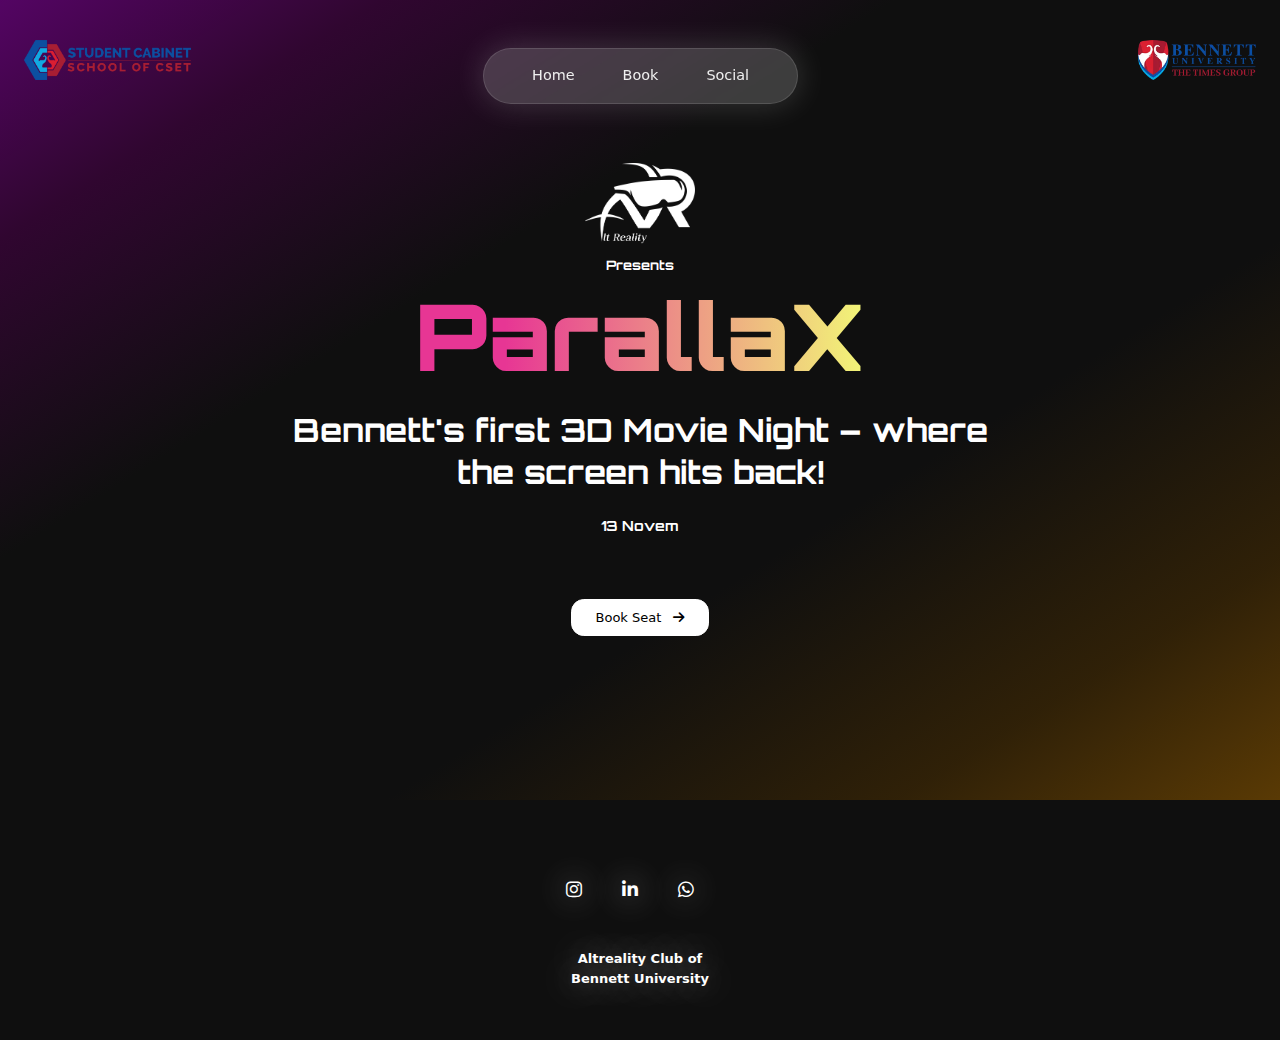
<file: index.html>
<!DOCTYPE html>
<html lang="en">
<head>
    <meta charset="UTF-8">
    <meta name="viewport" content="width=device-width, initial-scale=1.0">
    <title>ParallaX - 3D Movie Night</title>
</head>
<link rel="stylesheet" href="https://cdnjs.cloudflare.com/ajax/libs/font-awesome/6.0.0-beta3/css/all.min.css">
<link href="https://cdn.jsdelivr.net/npm/bootstrap@5.3.3/dist/css/bootstrap.min.css" rel="stylesheet" integrity="sha384-QWTKZyjpPEjISv5WaRU9OFeRpok6YctnYmDr5pNlyT2bRjXh0JMhjY6hW+ALEwIH" crossorigin="anonymous">
<link rel="stylesheet" href="./style.css">
<link rel="shortcut icon" href="./img/IMG_20241018_231231.jpg" type="image/x-icon">
<script async src="https://pagead2.googlesyndication.com/pagead/js/adsbygoogle.js?client=ca-pub-3317591609269186"
     crossorigin="anonymous"></script>
<body>
    <div class="main-container pb-0 py-3">
        <div class="d-flex d-md-none px-4">
            <img src="./img/Outlook-signatureI.png" class="me-auto  mt-auto mb-auto" height="24px" alt="">
            <img src="./img/bennett-logo-1.webp" alt="" class="ms-auto mt-auto mb-auto"  height="24px" srcset="">
        </div>
        <div class="container-fluid p-0 m-0 d-flex px-4 align-items-center justify-content-center">
            <img src="./img/Outlook-signatureI.png" class="me-auto d-none d-md-block mt-auto mb-auto" height="40px" alt="">
            <div class="glass-navbar me-md-5">
                <a href="./index.html">Home</a>
                <a href="./registration.html">Book</a>
                <a href="#footer">Social</a>
            </div>
            <img src="./img/bennett-logo-1.webp" class="ms-auto d-none d-md-block mt-auto mb-auto"  height="40px" srcset="">
        </div>
        <div class="container mt-3 page-hero-text-container px-5 px-md-0 pt-2 pb-5">
            <img src="./img/Alt logo white.png" style="width:110px;"  alt="">
            <p class="page-hero-text" style="font-size: small;">Presents</p>
            <p class="page-hero-text-gradient">ParallaX</p>
            <p class="page-hero-text mt-2 mb-1">Bennett's first 3D Movie Night – where the screen hits back!</p>
            <p class="page-hero-text mt-2 mb-1" id="event-timing" style="font-size:14px;"></p>
            <a href="./registration.html" class="btn btn-white mt-5">
                Book Seat <i class="fas fa-arrow-right ms-2" style="font-size:small;"></i>
            </a>        
        </div>
    </div>

    <div class="text-white">

    </div>
    
    <!-- <hr class="text-white m-0"> -->
    <div id="footer" class="page-footer">
        <div class="footer-logo">
            <div class="d-flex">
                <a href="https://www.instagram.com/altreality_bu/" target="_blank"><i class="fa-brands fa-instagram me-2" style="font-size:large;"></i></a>
                <a href="https://www.linkedin.com/company/altreality-club/mycompany/"><i class="fa-brands fa-linkedin-in me-2" style="font-size:large;"></i></a>
                <a href="https://chat.whatsapp.com/KnJlmtilTP6AOSFhX3Y1k1"><i class="fa-brands fa-whatsapp me-2" style="font-size:large;"></i></a>
            </div>
            <p class="mt-5">Altreality Club of Bennett University</p>
        </div>
</body>
<script>
document.addEventListener('DOMContentLoaded', () => {
    const textElement = document.getElementById("event-timing");
    const text = "13 November - 7:00 PM Onwards";
    let index = 0;
    let isTyping = true;
    function animateText() {
        if (isTyping) {
            if (index < text.length) {
                textElement.innerHTML += text.charAt(index);
                index++;
                setTimeout(animateText, 100);
            } else {
                isTyping = false;
                setTimeout(animateText, 1000);
            }
        } else {
            if (index > 1) {
                textElement.innerHTML = text.substring(0, index - 1);
                index--;
                setTimeout(animateText, 100);
            } else {
                isTyping = true;
                setTimeout(animateText, 100);
            }
        }
    }

    animateText();
});
</script>
<script src="https://cdn.jsdelivr.net/npm/bootstrap@5.3.3/dist/js/bootstrap.bundle.min.js" integrity="sha384-YvpcrYf0tY3lHB60NNkmXc5s9fDVZLESaAA55NDzOxhy9GkcIdslK1eN7N6jIeHz" crossorigin="anonymous"></script>
</html>
</file>
<file: style.css>
@import url('https://fonts.googleapis.com/css2?family=Exo+2:ital,wght@0,100..900;1,100..900&family=Orbitron:wght@400..900&family=Permanent+Marker&family=Poppins:ital,wght@0,100;0,200;0,300;0,400;0,500;0,600;0,700;0,800;0,900;1,100;1,200;1,300;1,400;1,500;1,600;1,700;1,800;1,900&family=Tiny5&display=swap');

body{
    background-color:rgb(15, 15, 15);
    user-select: none;
}
.font-heading{
    font-family: "Orbitron", sans-serif;
    font-weight: 800;
}

.fs-small{
    font-size: 12px;
}

.glass-card{
    backdrop-filter: blur(3px);
    -webkit-backdrop-filter: blur(3px);
    background-color: rgba(169, 169, 169, 0.3);
    border-radius: 1.8rem;
    border: 1.6px solid rgba(255, 255, 255, 0.125);
    box-shadow: 0 0 2rem rgba(224, 224, 224, 0.2);
}

.main-container {
    background: linear-gradient(to bottom right, 
        rgba(113, 0, 135, 0.7) 0%,
        rgba(70, 0, 70, 0.6) 15%,
        rgb(15, 15, 15) 35%,
        rgb(15, 15,15) 65%, 
        rgba(80, 50, 0, 0.5) 85%, 
        rgba(121, 76, 0, 0.7) 100%
    );
    color: #fff;
    min-height: 800px;
}

.glass-navbar{
    margin-top: 2rem;
    backdrop-filter: blur(3px);
    -webkit-backdrop-filter: blur(3px);
    background-color: rgba(169, 169, 169, 0.3);
    border-radius: 1.8rem;
    border: 1.6px solid rgba(255, 255, 255, 0.125);
    padding: 1rem 3rem;
    display: flex;
    gap:3rem;
    box-shadow: 0 0 2rem rgba(224, 224, 224, 0.2);
}
.glass-navbar a {
    color: rgb(239, 239, 239);
    text-decoration: none;
    font-weight: 500;
    font-size: 0.9rem;
    transition: transform 0.4s ease-in-out, color 0.4s ease-in-out;
    display: inline-block;
}

.glass-login{
    margin-top: 2rem;
    margin-left: 1rem;
    backdrop-filter: blur(3px);
    -webkit-backdrop-filter: blur(3px);
    background-color: rgba(169, 169, 169, 0.3);
    border-radius: 1.2rem;
    border: 1.6px solid rgba(255, 255, 255, 0.125);
    padding: 1rem 1rem;
    display: flex;
    font-size: small;
    gap:3rem;
    box-shadow: 0 0 2rem rgba(224, 224, 224, 0.2);
}
.glass-login a {
    color: rgb(239, 239, 239);
    text-decoration: none;
    font-weight: 500;
    font-size: small;
    transition: transform 0.4s ease-in-out, color 0.4s ease-in-out;
    display: inline-block;
}

.glass-navbar a:hover {
    transform: scale(1.1);
}

.page-hero-text-container{
    display: flex;
    flex-direction: column;
    height:600px;
    align-items: center;
    justify-content: center;
}

.page-hero-text{
    font-family: "Orbitron", sans-serif;
    display: inline-block;
    color: white;
    font-size: 32px;
    font-weight: 700;
    margin: 0px;
    line-height: 42px;
    width:750px;
    text-align: center;
}

.page-hero-text-gradient{
    font-family: "Orbitron", sans-serif;
    display: inline-block;
    background: linear-gradient(to right, #E73694 20%, #F2F677 100%);
    background-clip: text;
    -webkit-background-clip: text;
    -webkit-text-fill-color: transparent;
    background-size: 100% 100%;
    font-size: 92px;
    font-weight: 900;
    margin: 0px;
    margin-top: 4px;
    line-height: 92px;
    margin-bottom:1.2rem;
}

.btn-white {
    background-color: #ffffff;
    color: #000000;
    border: 1px solid #ffffff;
    padding: 0.5rem 1.5rem;
    border-radius: 0.8rem;
    transition: background-color 0.3s ease-in-out, color 0.3s ease-in-out;
    font-weight: 500;
    font-size: small;

}

.btn-white:hover {
    background-color: #e8e8e8;
    color: #000000;
    border-color: #f8f9fa;
}

.btn-white-outline {
    background-color: transparent;
    color: #ffffff;
    border: 1px solid #ffffff;
    padding: 0.5rem 1.5rem;
    border-radius: 0.8rem;
    transition: background-color 0.3s ease-in-out, color 0.3s ease-in-out;
    font-weight: 500;
    font-size: small;
}

.btn-cancel {
    background-color: #ff0000;
    color: #ffffff;
    border: 1px solid #ff0000;
    padding: 0.5rem 1.5rem;
    border-radius: 0.8rem;
    transition: background-color 0.3s ease-in-out, box-shadow 0.3s ease-in-out, transform 0.3s ease-in-out;
    font-weight: 500;
    font-size: small;
    box-shadow: 0 0 2.4rem rgba(255, 0, 0, 0.3);
}


.btn-white-outline:hover {
    background-color: #ffffff;
    color: #000000;
    border-color: #ffffff;
}

.seats-booking-container{
    backdrop-filter: blur(3px);
    -webkit-backdrop-filter: blur(3px);
    background-color: rgba(169, 169, 169, 0.3);
    border-radius: 1.8rem;
    border: 1.6px solid rgba(255, 255, 255, 0.125);
    padding: 2.8rem 2.8rem; 
    display: flex;
    flex-direction: column;
    box-shadow: 0 0 1.4rem rgba(224, 224, 224, 0.25);
}

.seats-container {
    display: grid;
    grid-template-columns: repeat(6, 1fr);
    gap: 26px;
    justify-content: center;
    align-items: center;
    margin: 20px auto;
    max-width:500px;
    max-height:300px;
    overflow-y: scroll;
}

.seat-icon i {
    font-size: 22px;
}

.seat-icon.white i {
    color: #ffffff;
}

.seat-icon.gray i {
    color: #5a5a5a;
}

.select-white-outline {
    background-color: transparent;
    color: #ffffff;
    border: 1px solid #ffffff;
    border-radius: 0.8rem;
    padding: 0.5rem 1.5rem;
    font-size: 12px;
    font-weight: 500;
    appearance: none;
    width: 100%;
    max-width: 300px;
    outline: none;
    transition: background-color 0.3s ease-in-out, color 0.3s ease-in-out, border-color 0.3s ease-in-out;
    padding-right: 2rem;
    position: relative;
}

.select-chevron {
    position: absolute;
    right: 1rem;
    top: 50%;
    transform: translateY(-50%);
    color: #ffffff;
    pointer-events: none;
    font-size: 0.9rem;
}

.select-white-outline:hover,
.select-white-outline:focus {
    background-color: rgba(255, 255, 255, 0.1);
    border-color: #ffffff;
    color: #ffffff;
}

.select-white-outline option {
    background-color: #020118;
    color: #ffffff;
    padding: 0.5rem;
}

.loader-overlay {
    position: fixed;
    top: 0;
    left: 0;
    width: 100%;
    height: 100%;
    background-color: rgba(0, 0, 0, 0.3);
    backdrop-filter: blur(10px);
    display: flex;
    align-items: center;
    justify-content: center;
    z-index: 9999;
}

.loader {
    border: 4px solid rgba(255, 255, 255, 0.3);
    border-top: 4px solid #ffffff;
    border-radius: 50%;
    width: 50px;
    height: 50px;
    animation: spin 1s linear infinite;
}

/* Style for disabled button to keep it visually consistent */
#book-seat-button:disabled {
    background-color: #30be00;
    color: white;
    border: 1px solid #30be00;
    padding: 0.5rem 1.5rem;
    border-radius: 0.8rem;
    transition: background-color 0.3s ease-in-out, color 0.3s ease-in-out;
    font-weight: 500;
    font-size: small;
}

.sample-ticket-container{
    backdrop-filter: blur(3px);
    -webkit-backdrop-filter: blur(3px);
    background-color: rgba(169, 169, 169, 0.3);
    border-radius: 1.8rem;
    border: 1.6px solid rgba(255, 255, 255, 0.3);
    width: fit-content;
    padding: 2rem 2.4rem;
    box-shadow: 0 0 2rem rgba(224, 224, 224, 0.2);
    margin-left: auto;
    margin-right: auto;
    margin-top:2rem;
}

.bookie-name{
    font-family: "Permanent Marker", cursive;
    font-size: 44px;
    line-height:46px;
    color: white;
    margin:0px;
}

.booking-details{
    font-family: "Orbitron", sans-serif;
    font-size: 14px;
    line-height:16px;
    color: white;
    margin:0px;
    margin-top:8px;
    font-weight: 800;
}

.page-footer{
    display: flex;
}

.footer-logo{
    margin-left: auto;
    margin-right: auto;
    text-align: center;
    padding-top: 2.2rem;
    padding-bottom: 2.2rem;
}

.footer-logo  p{
    width:180px;
    padding: 0;
    margin-left: auto;
    margin-right: auto;
    color: white;
    font-size: small;
    font-weight: 700;
    text-shadow:0 0 2rem rgba(224, 224, 224, 0.8);
}
.footer-logo div{
    margin-top: 2.8rem;
}

.footer-logo a {
    margin-left: 1rem;
    margin-right: 1rem;
    color: white;
    text-decoration: none;
    font-size: small;
    font-weight: 700;
    text-shadow: 0 0 2rem rgba(224, 224, 224, 0.75);
}

.footer-logo  img{
    width:100%;
}

.btn-success{
    background-color: #2fbc00;
    color: #ffffff;
    border: 1px solid #2fbc00;
    padding: 0.5rem 1.5rem;
    border-radius: 0.8rem;
    transition: background-color 0.3s ease-in-out, box-shadow 0.3s ease-in-out, transform 0.3s ease-in-out;
    font-weight: 500;
    font-size: small;
    box-shadow: 0 0 2.4rem rgba(106, 255, 0, 0.2);
}

.btn-warning{
    background-color: #f2d200;
    color: #ffffff;
    border: 1px solid #f2d200;
    padding: 0.5rem 1.5rem;
    border-radius: 0.8rem;
    transition: background-color 0.3s ease-in-out, box-shadow 0.3s ease-in-out, transform 0.3s ease-in-out;
    font-weight: 500;
    font-size: small;
    box-shadow: 0 0 2.4rem rgba(217, 255, 0, 0.2);
}


@keyframes spin {
    0% { transform: rotate(0deg); }
    100% { transform: rotate(360deg); }
}


@media (max-width: 760px){
    .page-hero-text{
        font-size: 28px;
        width:100%;
    }
    .page-hero-text-gradient{
        font-size:60px;
    }
    .page-hero-text-container{
        height:auto;
    }
    .main-container{
        min-height: 780px;
    }
    .seat-icon i {
        font-size: 18px;
    }
    .seats-container {
        margin-top:20px;
        gap:20px;
    }
    .glass-navbar{
        padding: 1rem 1.8rem;
    }

    .bookie-name{
        font-size:36px;
    }

    .sample-ticket-container{
        padding: 2rem 1.8rem;
    }

    .font-heading{
        font-family: "Orbitron", sans-serif;
        font-weight: 800;
        font-size:14px;
    }
}
</file>
